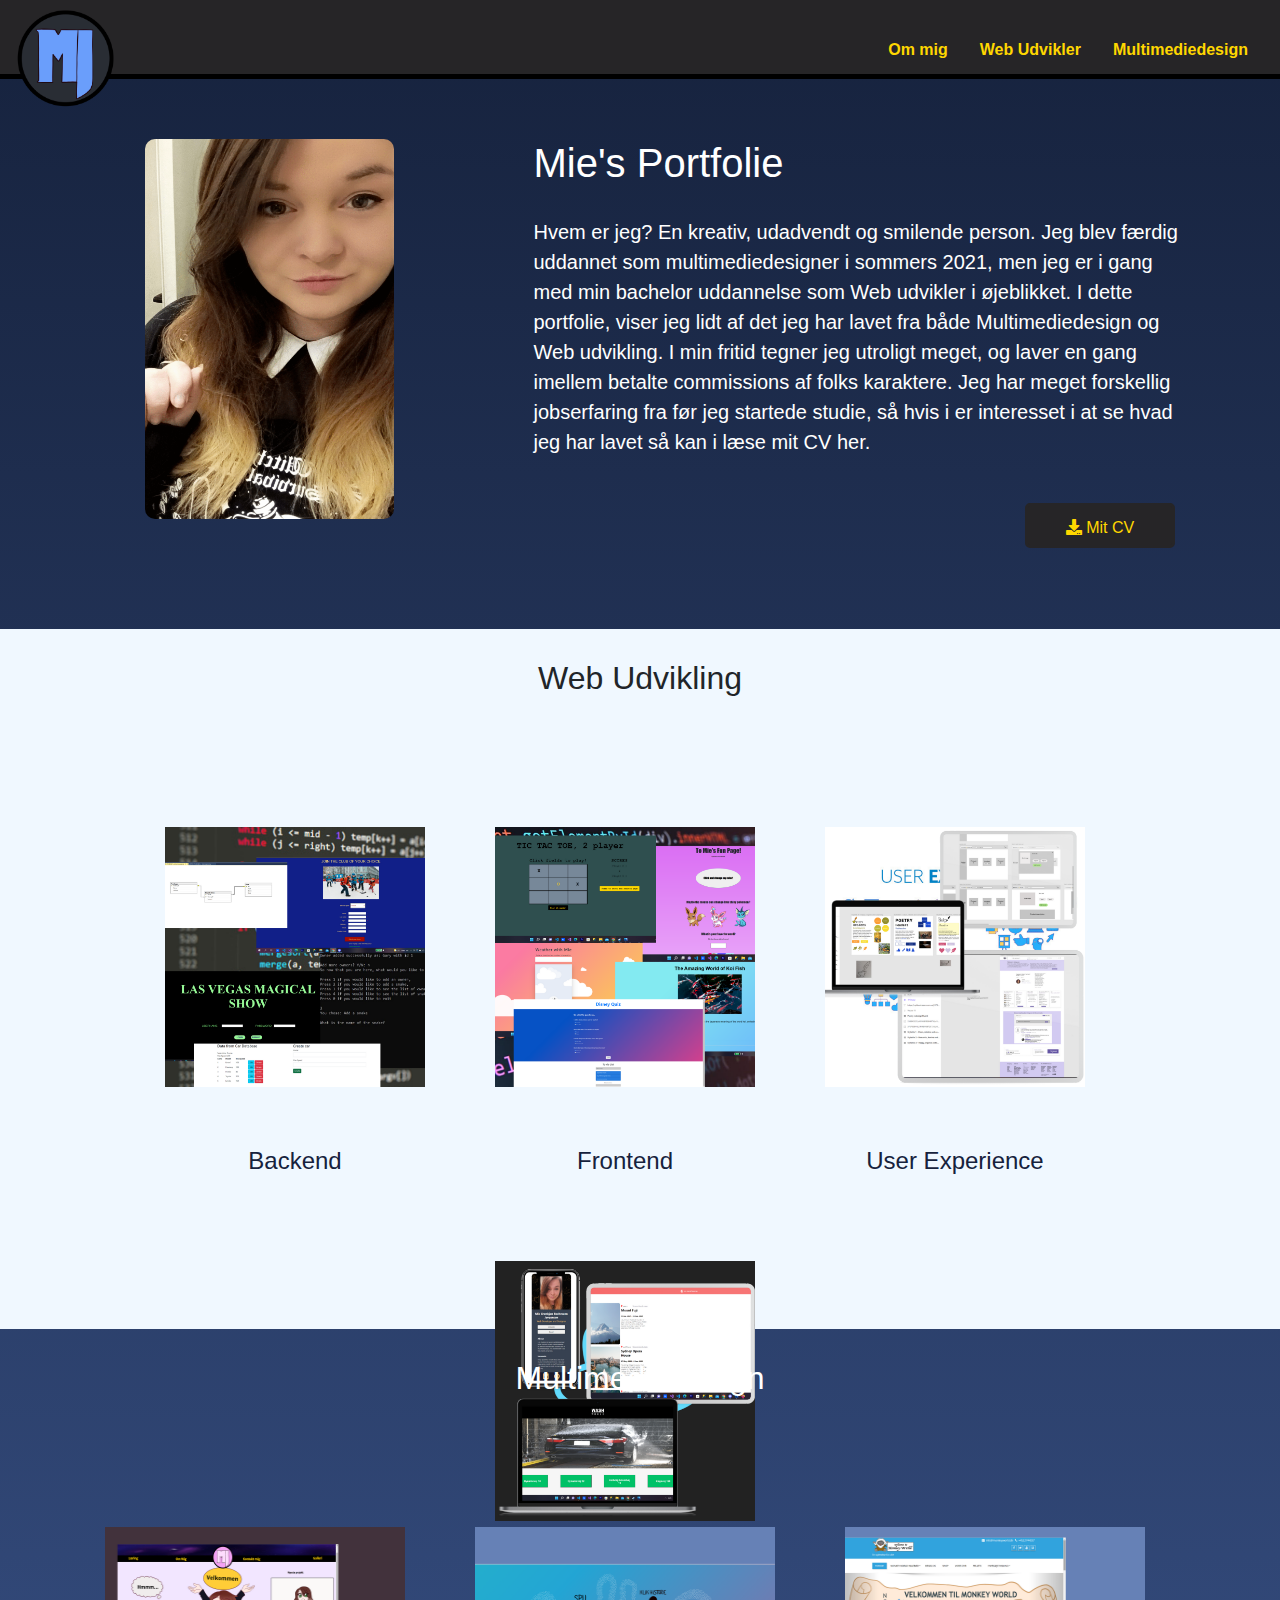
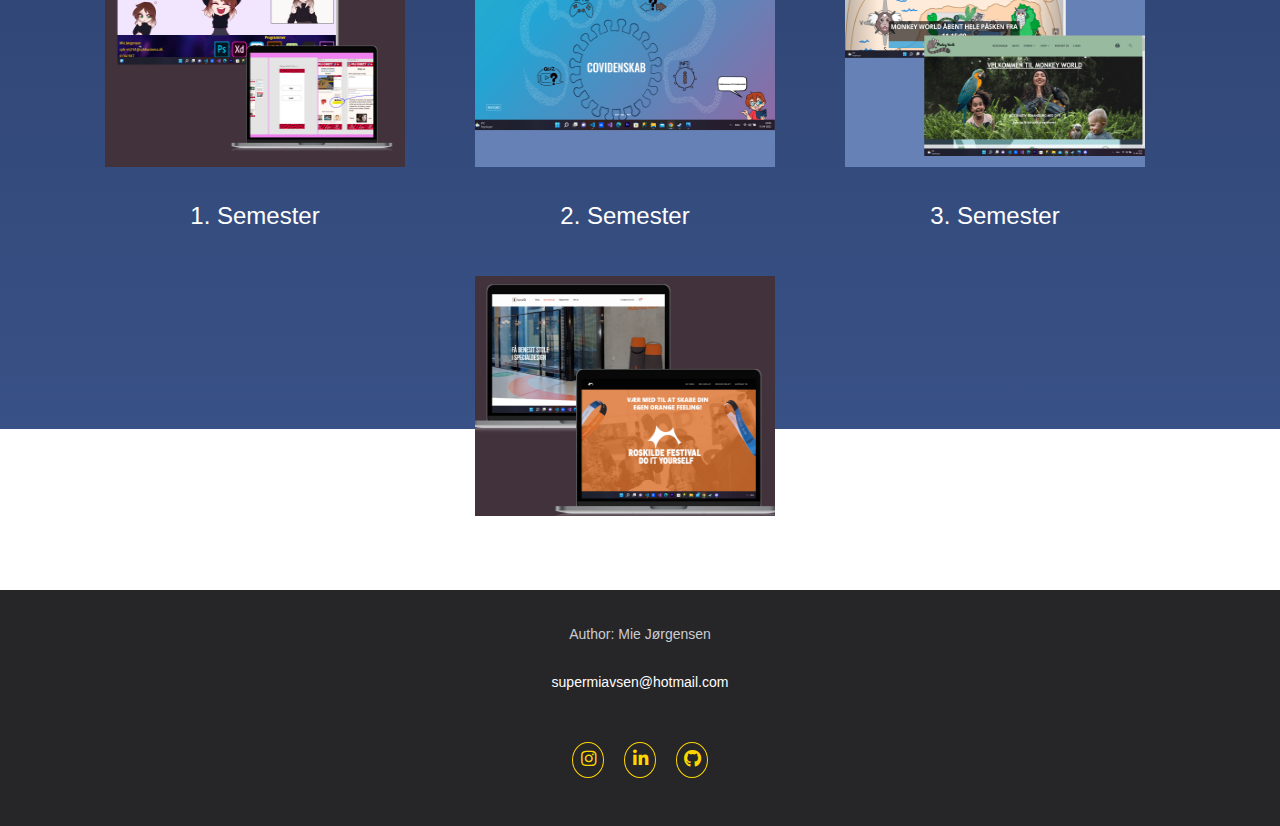
<file: index.html>
<!DOCTYPE html>
<html lang="da">
<head>
    <meta charset="UTF-8">
    <meta http-equiv="X-UA-Compatible" content="IE=edge">
    <meta name="viewport" content="width=device-width, initial-scale=1.0">
    <title>Portfolie</title>
    <link rel="stylesheet" href="style.css">
    <link rel="stylesheet" href="https://cdnjs.cloudflare.com/ajax/libs/font-awesome/5.15.3/css/all.min.css"/>
    <link rel="stylesheet" href="https://cdn.jsdelivr.net/npm/bootstrap@4.4.1/dist/css/bootstrap.min.css" integrity="sha384-Vkoo8x4CGsO3+Hhxv8T/Q5PaXtkKtu6ug5TOeNV6gBiFeWPGFN9MuhOf23Q9Ifjh" crossorigin="anonymous">
</head>
<body>
    <nav class="navbar">

                <a href="index.html"><img class="logo" src="images/mylogo.png" width="100px" height="100px" alt="logo"></a>

                   <ul class="menu">
                       <li><a href="#about" class="menu-btn">Om mig</a></li>
                       <li><a href="#web" class="menu-btn">Web Udvikler</a></li>
                       <li><a href="#mul" class="menu-btn">Multimediedesign</a></li>
                   </ul>          
    </nav>

<div class="container" id="about">

       <div class="right-column">

                   <h1>Mie's Portfolie</h1>
                   <p>
                      Hvem er jeg? En kreativ, udadvendt og smilende person. 
                      Jeg blev færdig uddannet som multimediedesigner i sommers 2021,
                      men jeg er i gang med min bachelor uddannelse som Web udvikler i øjeblikket.
                      I dette portfolie, viser jeg lidt af det jeg har lavet fra både Multimediedesign og 
                      Web udvikling. 
                      I min fritid tegner jeg utroligt meget, og laver en gang imellem betalte commissions
                      af folks karaktere. 
                      Jeg har meget forskellig jobserfaring fra før jeg startede studie, så hvis i er interesset
                      i at se hvad jeg har lavet så kan i læse mit CV her. 
                  
                   </p>
             <a href="./pdf/Mie_cv.pdf" download="mit-cv.pdf" class="CV-btn">
                 <i class="fa fa-download"></i>  Mit CV
             </a> 
       </div>
                <div class="left-column">
              <img src="images/me.jpeg" alt="profil billede">
                </div>
</div>

 <div class="development" id="web">
    
      <h2>Web Udvikling</h2>
        <div class="row">
            <div>
                <a href="./webdev.html#backend2">
                  <img src="images/Backend.png" alt="" width="280px" height="280px">
                  <h4>Backend</h4>
                </a>
            </div>
            <div>
                <a href="./webdev.html#frontend2">
                  <img src="images/frontend.png" alt="" width="280px" height="280px">
                  <h4>Frontend</h4>
                </a>
            </div>
            <div>
                <a href="./webdev.html#userex">
                  <img src="images/UX.png" alt="" width="280px" height="280px">
                  <h4>User Experience</h4>
                </a>
            </div>
            <div>
                <a href="./webdev.html#react">
                  <img src="images/React.png" alt="" width="280px" height="280px">
                  <h4>React</h4>
                </a>
            </div>

        </div>
        
 </div>
 <div class="multi" id="mul">
    <h2>Multimediedesign</h2>
    <div class="row">
        <div>
            <a href="./multimediedesign.html#1sem">
              <img src="images/1semester.png" alt="" width="320px" height="260px">
              <h4>1. Semester</h4>
            </a>
        </div>
        <div>
            <a href="./multimediedesign.html#2sem">
              <img src="images/covidenskab.png" alt="" width="320px" height="260px">
              <h4>2. Semester</h4>
            </a>
        </div>
        <div>
            <a href="./multimediedesign.html#3sem">
              <img src="images/Monkeyworld.png" alt="" width="320px" height="260px">
              <h4>3. Semester</h4>
            </a>
        </div>
        <div>
            <a href="./multimediedesign.html#4sem">
              <img src="images/4semester.png" alt="" width="320px" height="260px">
              <h4>4. Semester</h4>
            </a>
        </div>

    </div>
    
  </footer >
     <div class="footer-content">
       <p><p>Author: Mie Jørgensen</p>
       <p><a href="mailto:supermiavsen@hotmail.com">supermiavsen@hotmail.com</a></p></p>
       <ul class="socials">
        <li><a href="https://www.instagram.com/_mivsen_/"><i class="fab fa-instagram"></i></a></li>
        <li><a href="https://www.linkedin.com/in/mie-joergensen-37874b158/"><i class="fab fa-linkedin-in"></i></a></li>
        <li><a href="https://github.com/mj761?tab=repositories"><i class="fab fa-github"></i></a></li>
     </ul>

     </div>
   </footer>








    <script src="main.js"></script>
    <script src="https://code.jquery.com/jquery-3.4.1.slim.min.js" integrity="sha384-J6qa4849blE2+poT4WnyKhv5vZF5SrPo0iEjwBvKU7imGFAV0wwj1yYfoRSJoZ+n" crossorigin="anonymous"></script>
    <script src="https://cdn.jsdelivr.net/npm/popper.js@1.16.0/dist/umd/popper.min.js" integrity="sha384-Q6E9RHvbIyZFJoft+2mJbHaEWldlvI9IOYy5n3zV9zzTtmI3UksdQRVvoxMfooAo" crossorigin="anonymous"></script>
    <script src="https://cdn.jsdelivr.net/npm/bootstrap@4.4.1/dist/js/bootstrap.min.js" integrity="sha384-wfSDF2E50Y2D1uUdj0O3uMBJnjuUD4Ih7YwaYd1iqfktj0Uod8GCExl3Og8ifwB6" crossorigin="anonymous"></script>
</body>
</html>
</file>
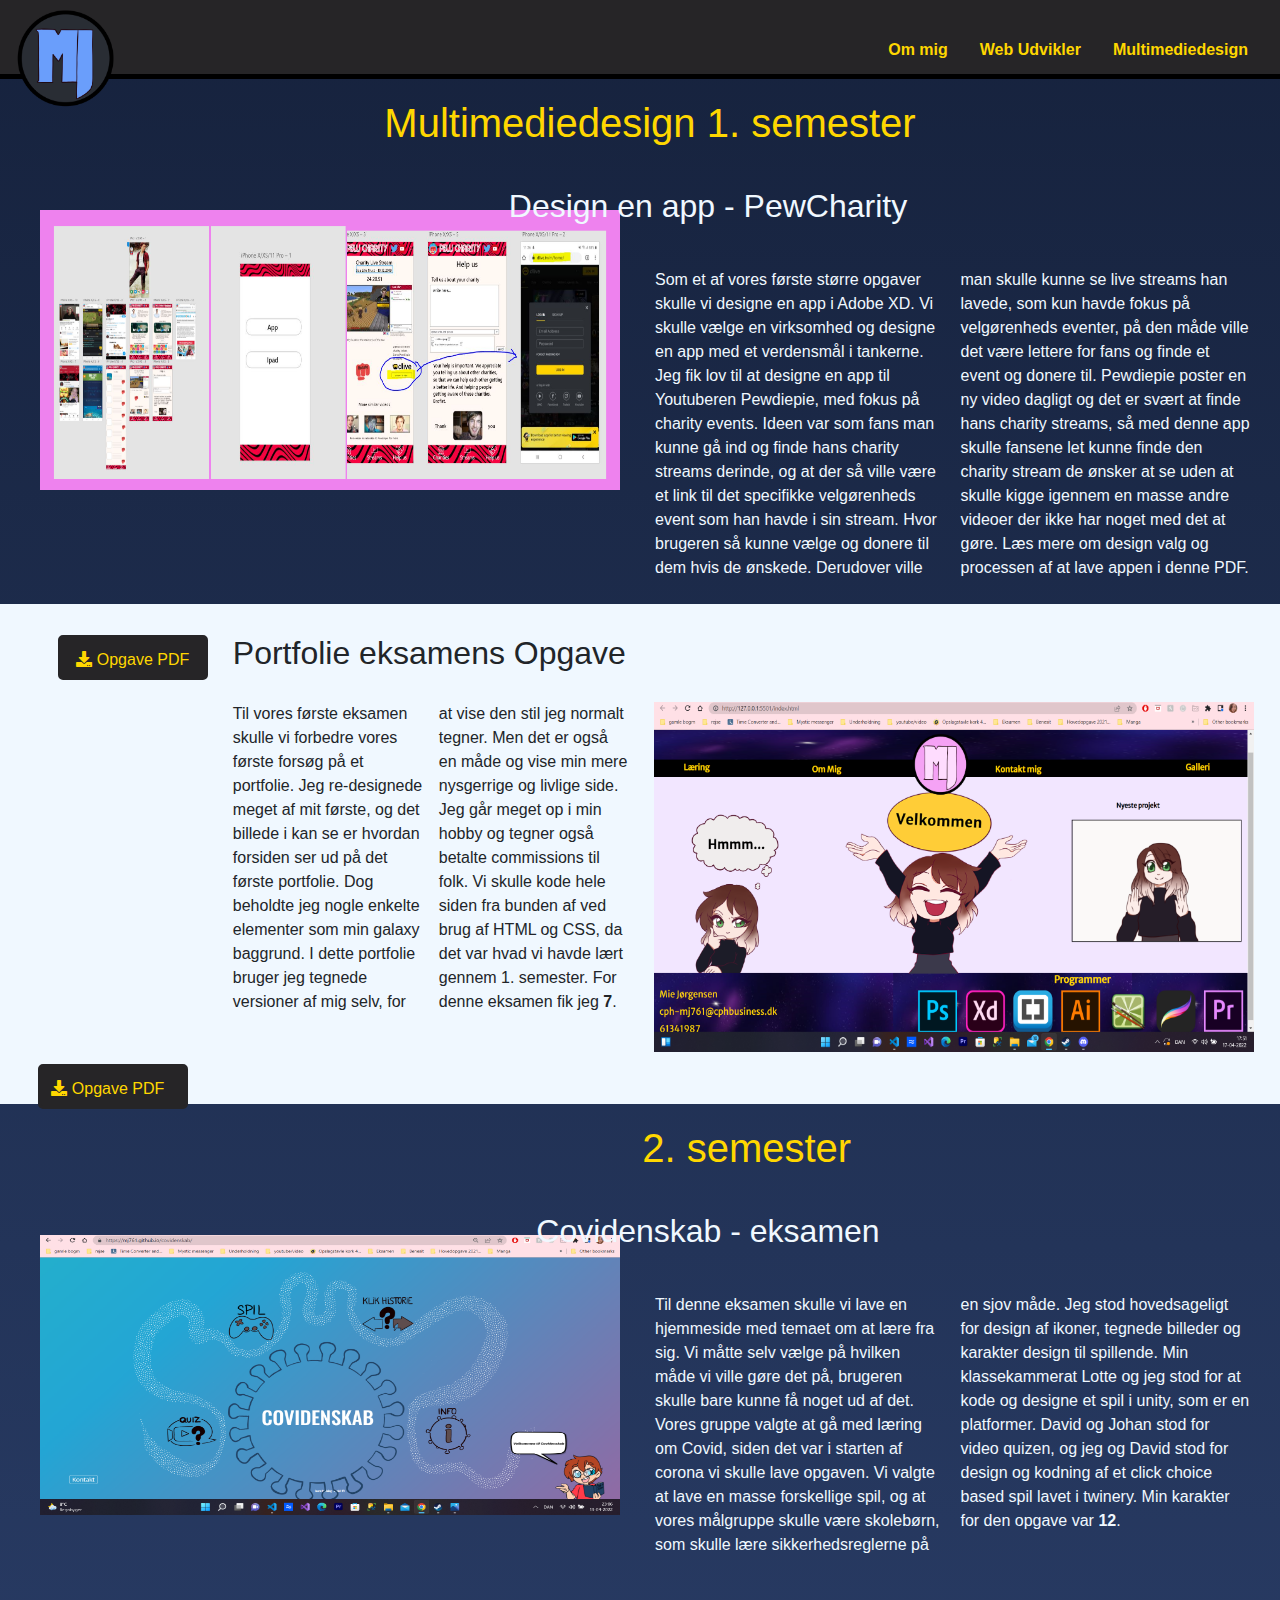
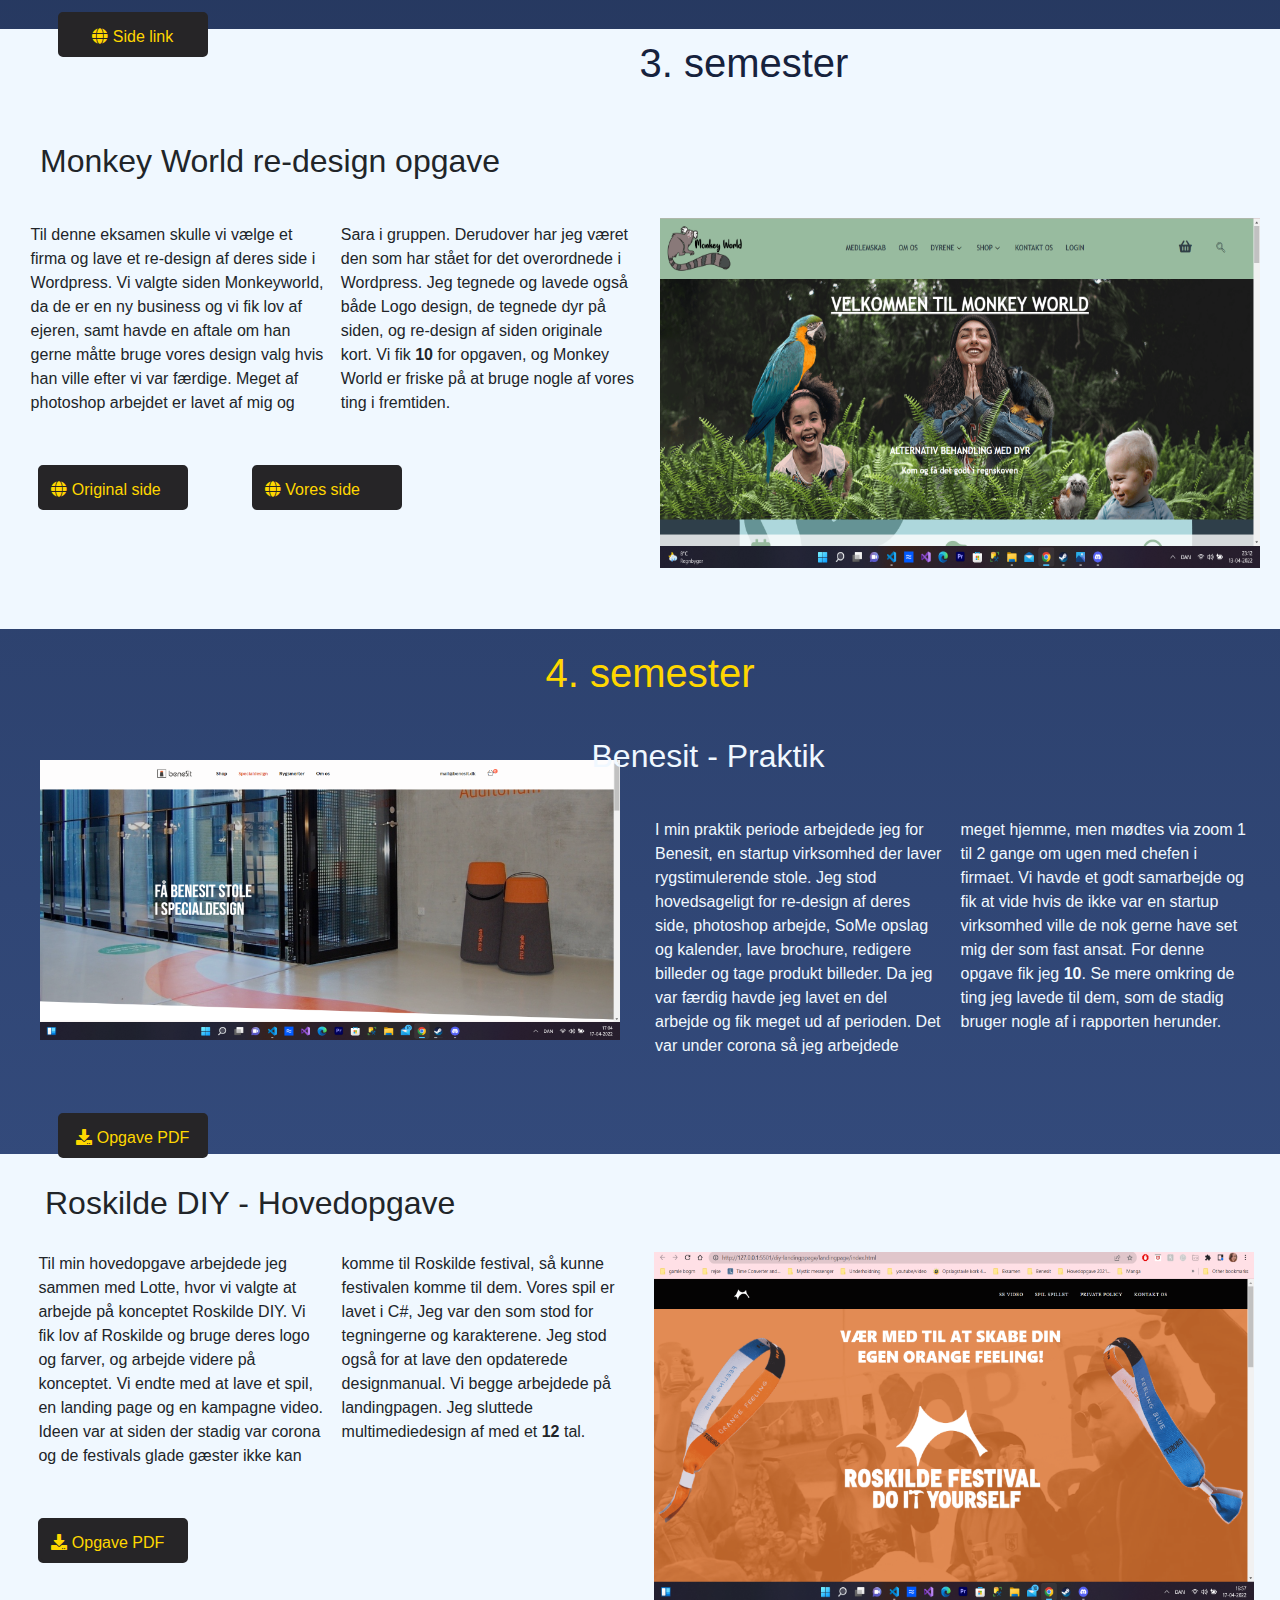
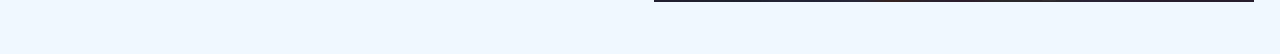
<file: multimediedesign.html>
<!DOCTYPE html>
<html lang="da">
<head>
    <meta charset="UTF-8">
    <meta http-equiv="X-UA-Compatible" content="IE=edge">
    <meta name="viewport" content="width=device-width, initial-scale=1.0">
    <link rel="stylesheet" href="style.css">
    <link rel="stylesheet" href="https://cdnjs.cloudflare.com/ajax/libs/font-awesome/5.15.3/css/all.min.css"/>
    <link rel="stylesheet" href="https://cdn.jsdelivr.net/npm/bootstrap@4.4.1/dist/css/bootstrap.min.css" integrity="sha384-Vkoo8x4CGsO3+Hhxv8T/Q5PaXtkKtu6ug5TOeNV6gBiFeWPGFN9MuhOf23Q9Ifjh" crossorigin="anonymous">
    <title>Document</title>
</head>
<body>
    <nav class="navbar">

        <a href="index.html"><img class="logo" src="images/mylogo.png" width="100px" height="100px" alt="logo"></a>

           <ul class="menu">
               <li><a href="index.html#about" class="menu-btn">Om mig</a></li>
               <li><a href="index.html#web" class="menu-btn">Web Udvikler</a></li>
               <li><a href="index.html#mul" class="menu-btn">Multimediedesign</a></li>
           </ul>          
    </nav>

    <div class="container-back" id="backend2">
        <h1 id="1sem">Multimediedesign 1. semester</h1>
       <div class="left-back2">
           <h2 class="title">Design en app - PewCharity</h2>
           <img src="images/pewcharity.png" alt="pewcharity app" width="600px" height="300px">
           <p>Som et af vores første større opgaver skulle vi designe en app i Adobe XD. 
               Vi skulle vælge en virksomhed og designe en app med et verdensmål i tankerne. 
               Jeg fik lov til at designe en app til Youtuberen Pewdiepie, med fokus på charity events. 
               Ideen var som fans man kunne gå ind og finde hans charity streams derinde, og at der så ville være et link til det specifikke velgørenheds event som han havde i sin stream.
               Hvor brugeren så kunne vælge og donere til dem hvis de ønskede. Derudover ville man skulle kunne se live streams han lavede, som kun havde fokus på velgørenheds eventer, på den måde ville det være lettere for fans og finde et event og donere til. 
               Pewdiepie poster en ny video dagligt og det er svært at finde hans charity streams, så med denne app skulle fansene let kunne finde den charity stream de ønsker at se uden at skulle kigge igennem en masse andre videoer der ikke har noget med det at gøre.
               Læs mere om design valg og processen af at lave appen i denne PDF.
           </p>
           <a href="./pdf/Mie_bygenapp.pdf" download="bygenapp.pdf" class="pdf-btn" id="right-btn">
            <i class="fa fa-download"></i>  Opgave PDF
           </a>
       </div>
    </div>

    <div class="container-back" id="sql">
        <div class="right-back">
            <h2>Portfolie eksamens Opgave</h2>
            <img src="images/portfolio.png" alt="Portfolie side" width="600px" height="350px">
            <p>Til vores første eksamen skulle vi forbedre vores første forsøg på et portfolie. Jeg re-designede meget af mit første,
                og det billede i kan se er hvordan forsiden ser ud på det første portfolie. Dog beholdte jeg nogle enkelte elementer som min galaxy baggrund.
                I dette portfolie bruger jeg tegnede versioner af mig selv, for at vise den stil jeg normalt tegner. 
                Men det er også en måde og vise min mere nysgerrige og livlige side. Jeg går meget op i min hobby og tegner også betalte commissions til folk. 
                Vi skulle kode hele siden fra bunden af ved brug af HTML og CSS, da det var hvad vi havde lært gennem 1. semester. 
                For denne eksamen fik jeg <b>7</b>.
            </p>
            <a href="./pdf/Eksamens_rapport.pdf" download="portfolioeksamen.pdf" class="pdf-btn" id="right-btn">
             <i class="fa fa-download"></i>  Opgave PDF
            </a>
 
        </div>
    </div>

    <div class="container-back" id="backend2">
        <h1 id="2sem"> 2. semester</h1>
       <div class="left-back2">
           <h2 class="title">Covidenskab - eksamen</h2>
           <img src="images/covidenskab2.png" alt="covidenskab" width="600px" height="300px">
           <p>Til denne eksamen skulle vi lave en hjemmeside med temaet om at lære fra sig. Vi måtte selv vælge på hvilken måde vi ville gøre det på, brugeren skulle bare kunne få noget ud af det.
               Vores gruppe valgte at gå med læring om Covid, siden det var i starten af corona vi skulle lave opgaven.
               Vi valgte at lave en masse forskellige spil, og at vores målgruppe skulle være skolebørn, som skulle lære sikkerhedsreglerne på en sjov måde.
               Jeg stod hovedsageligt for design af ikoner, tegnede billeder og karakter design til spillende. Min klassekammerat Lotte og jeg stod for at kode og designe et spil i unity, som er en platformer.
               David og Johan stod for video quizen, og jeg og David stod for design og kodning af et click choice based spil lavet i twinery.
               Min karakter for den opgave var <b>12</b>.
           </p>
           <a href="https://mj761.github.io/covidenskab/" class="pdf-btn" id="right-btn">
            <i class="fas fa-globe"></i>  Side link
           </a>
           
       </div>
    </div>
    <div class="container-front" id="frontend2">
        <h1 id="3sem">3. semester</h1>
        <div class="right-front" >
            <h2>Monkey World re-design opgave</h2>
            <img src="images/monkeyworld2.png" alt="Frontpage to my eventlistners site" width="600px" height="350px">
            <p>Til denne eksamen skulle vi vælge et firma og lave et re-design af deres side i Wordpress.
                Vi valgte siden Monkeyworld, da de er en ny business og vi fik lov af ejeren, samt havde en aftale om han gerne måtte bruge vores design valg hvis han ville efter vi var færdige.
                Meget af photoshop arbejdet er lavet af mig og Sara i gruppen. Derudover har jeg været den som har stået for det overordnede i Wordpress. 
                Jeg tegnede og lavede også både Logo design, de tegnede dyr på siden, og re-design af siden originale kort. 
                Vi fik <b>10</b> for opgaven, og Monkey World er friske på at bruge nogle af vores ting i fremtiden.
            </p>
            <a href="https://www.monkeyworld.dk/" class="pdf-btn" id="right-btn">
                <i class="fas fa-globe"></i> Original side
            </a>
            <a href="http://sarasejtzer.com/monkey-world/" class="pdf-btn" id="right-btn">
                <i class="fas fa-globe"></i>  Vores side
            </a>
    
        </div>
    </div>

    <div class="container-mul" id="multi">
        <h1 id="4sem"> 4. semester</h1>
       <div class="left-back2">
           <h2 class="title">Benesit - Praktik</h2>
           <img src="images/benesit.png" alt="covidenskab" width="600px" height="300px">
           <p>I min praktik periode arbejdede jeg for Benesit, en startup virksomhed der laver rygstimulerende stole. 
               Jeg stod hovedsageligt for re-design af deres side, photoshop arbejde, SoMe opslag og kalender, lave brochure,
               redigere billeder og tage produkt billeder. Da jeg var færdig havde jeg lavet en del arbejde og fik meget ud af perioden.
               Det var under corona så jeg arbejdede meget hjemme, men mødtes via zoom 1 til 2 gange om ugen med chefen i firmaet.
               Vi havde et godt samarbejde og fik at vide hvis de ikke var en startup virksomhed ville de nok gerne have set mig der som fast ansat. 
               For denne opgave fik jeg <b>10</b>. 
               Se mere omkring de ting jeg lavede til dem, som de stadig bruger nogle af i rapporten herunder.
           </p>
           <a href="./pdf/Mie_Praktikrapport2021.pdf" download="praktikrapport.pdf" class="pdf-btn" id="right-btn">
            <i class="fa fa-download"></i>  Opgave PDF
           </a>
           
       </div>
    </div>

   
    <div class="container-back" id="sql">
        <div class="right-back">
            <h2>Roskilde DIY - Hovedopgave</h2>
            <img src="images/roskilde.png" alt="Portfolie side" width="600px" height="350px">
            <p>Til min hovedopgave arbejdede jeg sammen med Lotte, hvor vi valgte at arbejde på konceptet Roskilde DIY.
                Vi fik lov af Roskilde og bruge deres logo og farver, og arbejde videre på konceptet. Vi endte med at lave et spil,
                en landing page og en kampagne video. Ideen var at siden der stadig var corona og de festivals glade gæster ikke kan komme til Roskilde festival,
                så kunne festivalen komme til dem. Vores spil er lavet i C#, Jeg var den som stod for tegningerne og karakterene. 
                Jeg stod også for at lave den opdaterede designmanual. Vi begge arbejdede på landingpagen. 
                Jeg sluttede multimediedesign af med et <b>12</b> tal. 
            </p>
            <a href="./pdf/lottekildebro-4sem-hovedopgave-mul.pdf" download="hovedopgaverapport.pdf" class="pdf-btn" id="right-btn">
             <i class="fa fa-download"></i>  Opgave PDF
            </a>
 
        </div>
    </div>
</body>
</html>
</file>
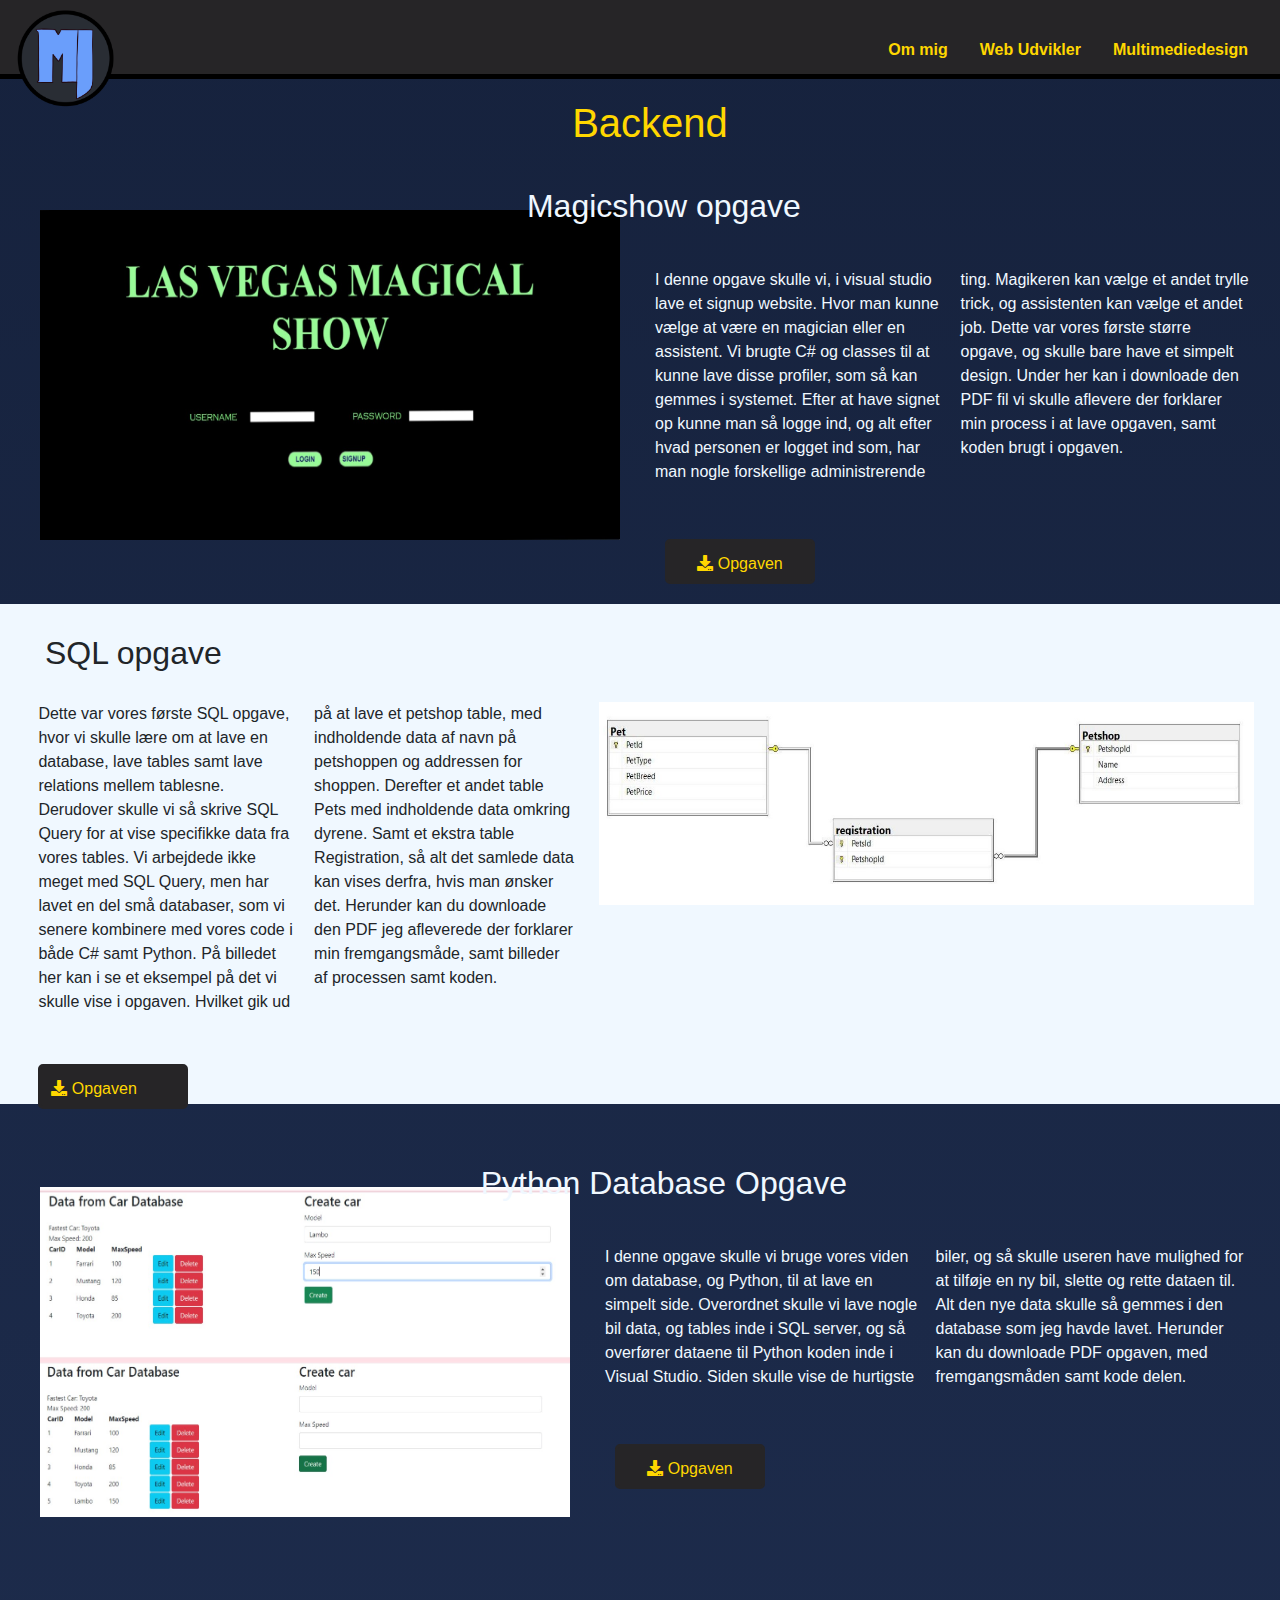
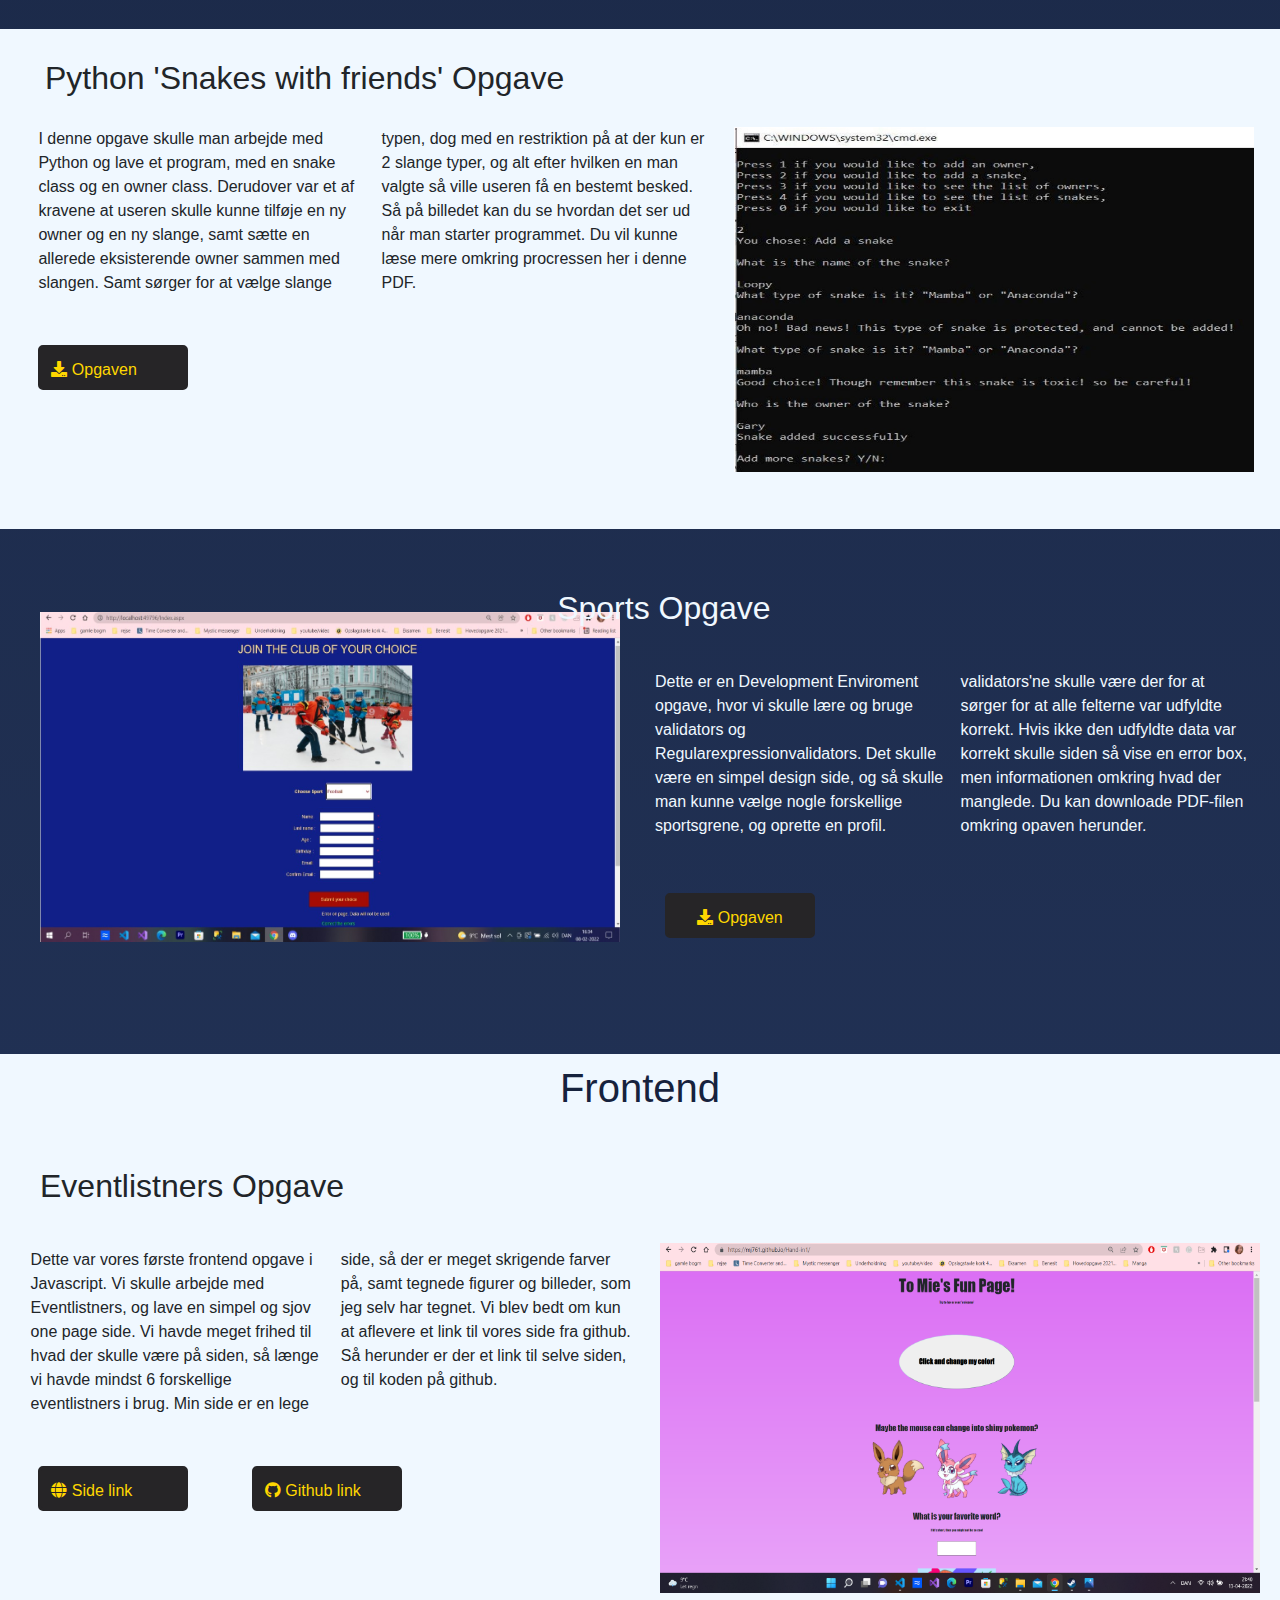
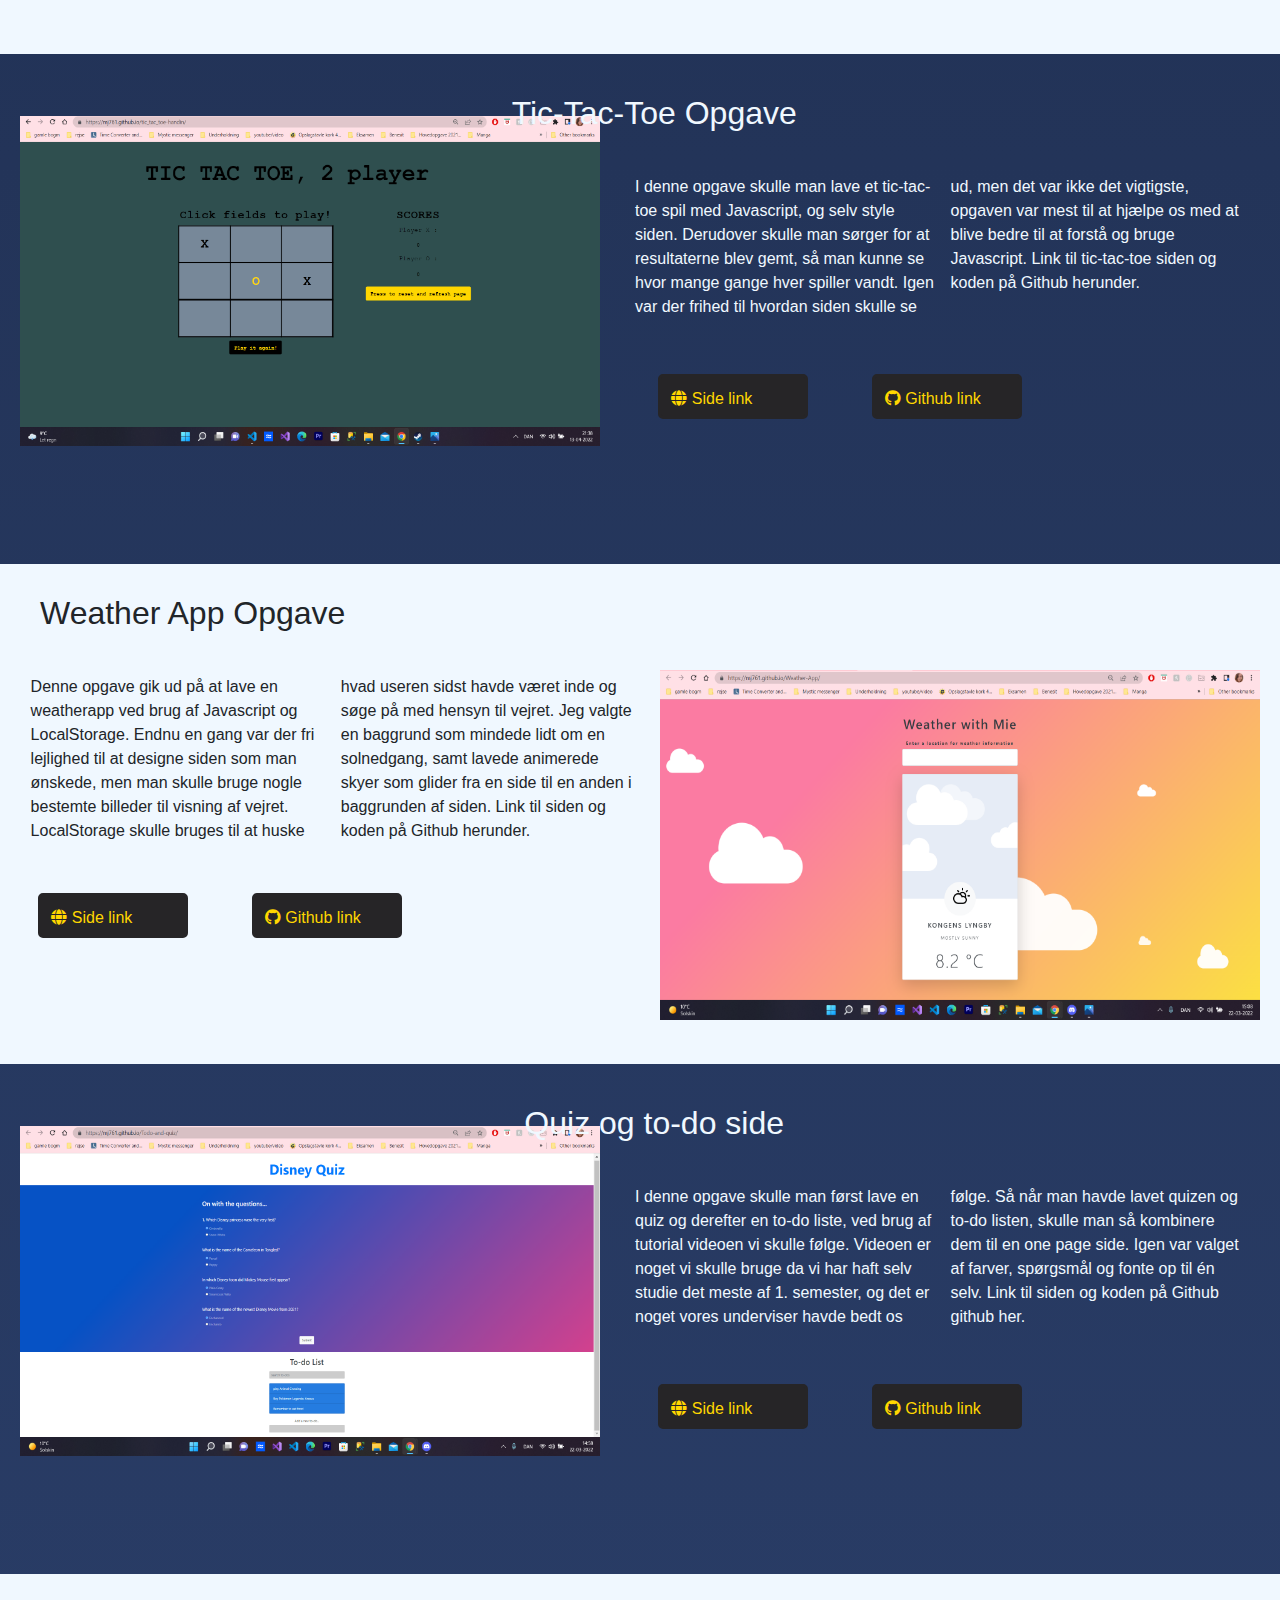
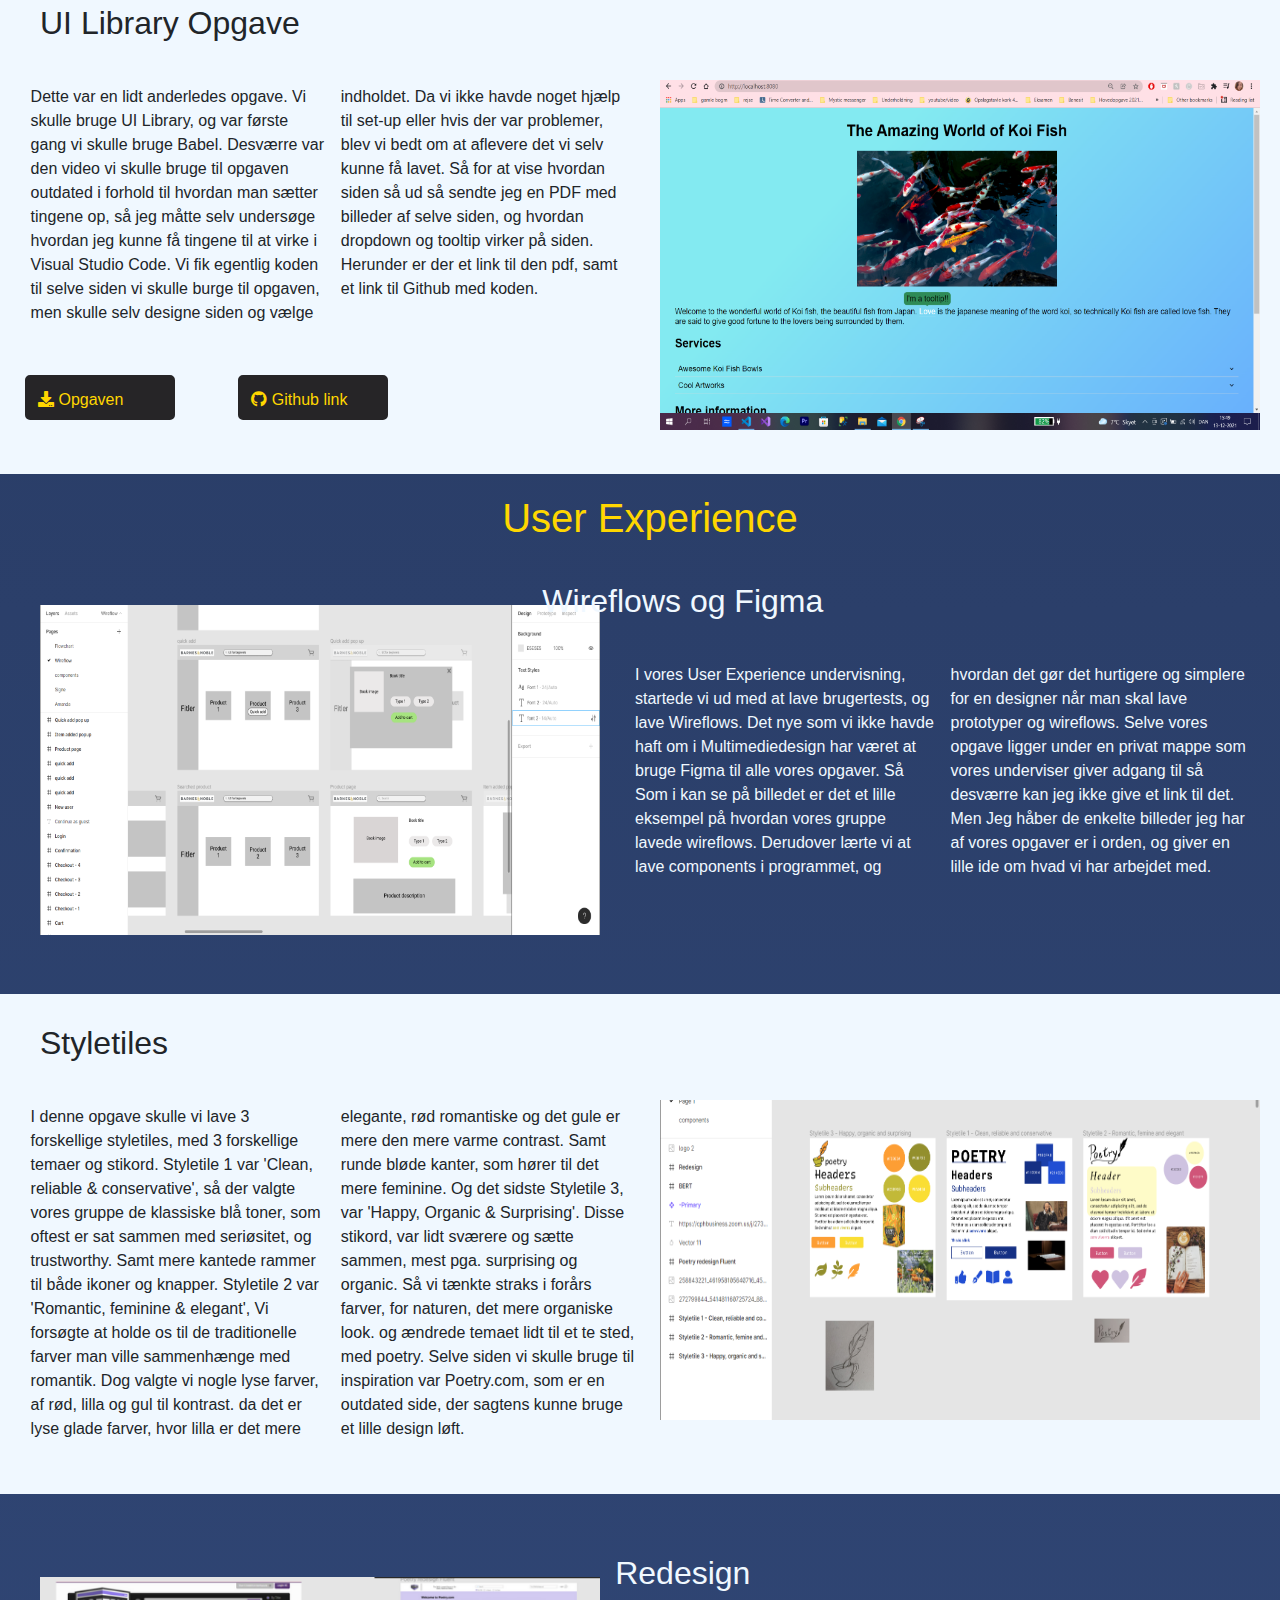
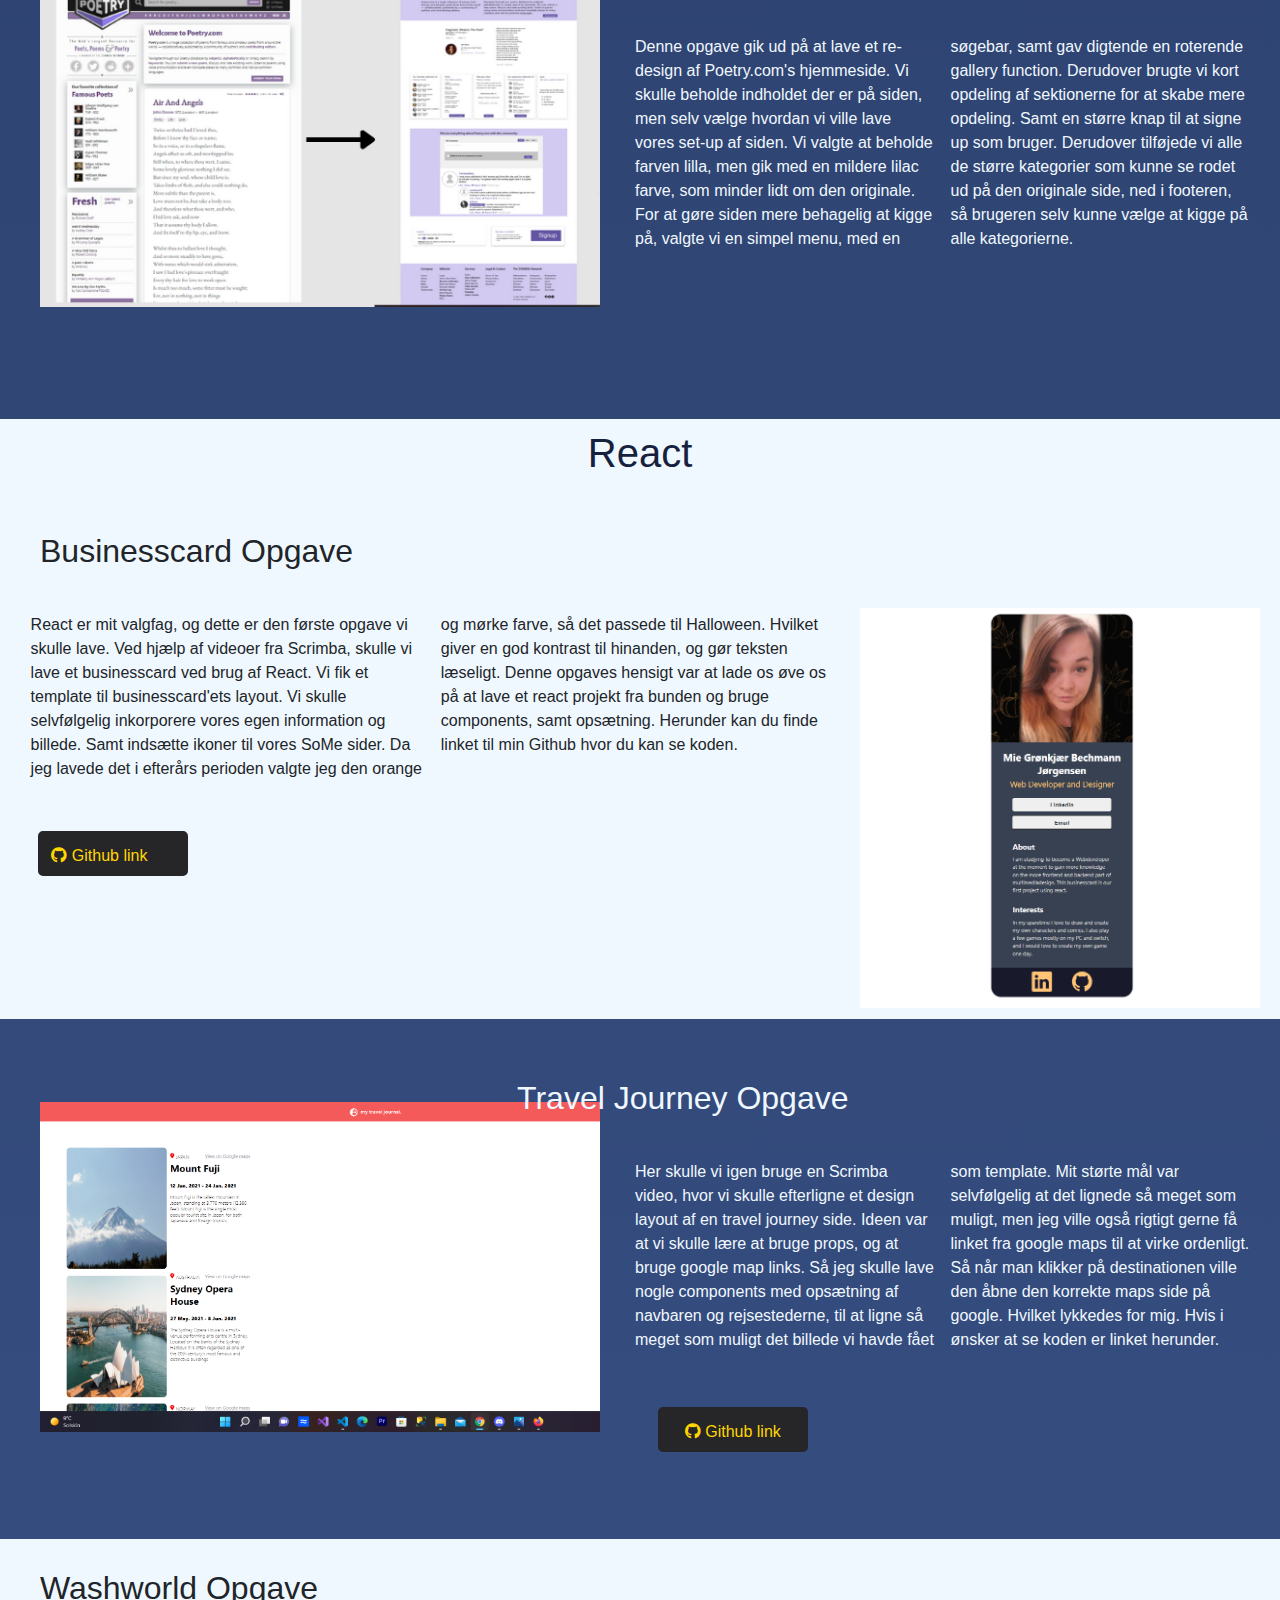
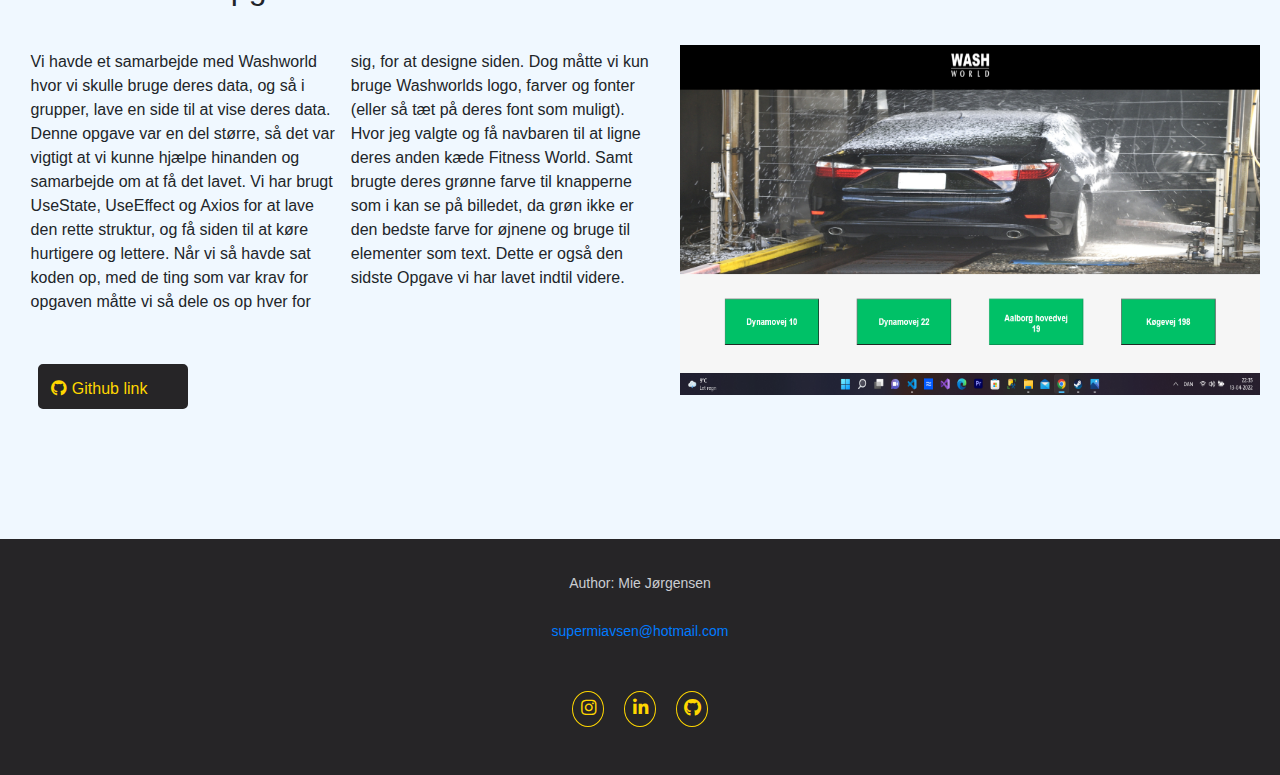
<file: webdev.html>
<!DOCTYPE html>
<html lang="da">
<head>
    <meta charset="UTF-8">
    <meta http-equiv="X-UA-Compatible" content="IE=edge">
    <meta name="viewport" content="width=device-width, initial-scale=1.0">
    <link rel="stylesheet" href="style.css">
    <link rel="stylesheet" href="https://cdnjs.cloudflare.com/ajax/libs/font-awesome/5.15.3/css/all.min.css"/>
    <link rel="stylesheet" href="https://cdn.jsdelivr.net/npm/bootstrap@4.4.1/dist/css/bootstrap.min.css" integrity="sha384-Vkoo8x4CGsO3+Hhxv8T/Q5PaXtkKtu6ug5TOeNV6gBiFeWPGFN9MuhOf23Q9Ifjh" crossorigin="anonymous">
    
    <title>Webudvikling</title>
</head>
<body>
    <nav class="navbar">

        <a href="index.html"><img class="logo" src="images/mylogo.png" width="100px" height="100px" alt="logo"></a>

           <ul class="menu">
               <li><a href="index.html#about" class="menu-btn">Om mig</a></li>
               <li><a href="index.html#web" class="menu-btn">Web Udvikler</a></li>
               <li><a href="index.html#mul" class="menu-btn">Multimediedesign</a></li>
           </ul>          
    </nav>

     <div class="container-back" id="backend2">
         <h1>Backend</h1>
        <div class="left-back">
            <h2>Magicshow opgave</h2>
            <img src="images/magicshowsignup.jpg" alt="magicshow" width="600px" height="350px">
            <p>I denne opgave skulle vi, i visual studio lave et signup website.
                Hvor man kunne vælge at være en magician eller en assistent. Vi brugte C# og classes til at
                kunne lave disse profiler, som så kan gemmes i systemet. Efter at have signet op kunne man så logge ind, 
                og alt efter hvad personen er logget ind som, har man nogle forskellige administrerende ting. 
                Magikeren kan vælge et andet trylle trick, og assistenten kan vælge et andet job. 
                Dette var vores første større opgave, og skulle bare have et simpelt design. 
                Under her kan i downloade den PDF fil vi skulle aflevere der forklarer min process i at lave opgaven, samt koden brugt i opgaven.
            </p>
            <a href="./pdf/Mie_magicshow.pdf" download="magicshowassignment.pdf" class="pdf-btn">
                <i class="fa fa-download"></i>  Opgaven
            </a>
        </div>
     </div>
   <div class="container-back" id="sql">
       <div class="right-back">
           <h2>SQL opgave</h2>
           <img src="images/relations.jpg" alt="an image of my sql code" width="655px" height="203px">
           <p>Dette var vores første SQL opgave, hvor vi skulle lære om at lave en database, lave tables samt lave relations mellem tablesne.
               Derudover skulle vi så skrive SQL Query for at vise specifikke data fra vores tables. 
               Vi arbejdede ikke meget med SQL Query, men har lavet en del små databaser, som vi senere kombinere med vores code i både C# samt Python. 
               På billedet her kan i se et eksempel på det vi skulle vise i opgaven. Hvilket gik ud på at lave et petshop table, med indholdende data af navn på petshoppen og addressen for shoppen.
               Derefter et andet table Pets med indholdende data omkring dyrene. Samt et ekstra table Registration, så alt det samlede data kan vises derfra, hvis man ønsker det.
               Herunder kan du downloade den PDF jeg afleverede der forklarer min fremgangsmåde, samt billeder af processen samt koden.
           </p>
           <a href="./pdf/Mie_database.pdf" download="databaseassignment.pdf" class="pdf-btn" id="right-btn">
            <i class="fa fa-download"></i>  Opgaven
        </a>

       </div>
   </div>
   <div class="container-back" id="backend2">
   <div class="left-back" id="database">
       <h2>Python Database Opgave</h2>
       <img src="images/carhandin.jpg" alt="carhandin" width="550px" height="350px">
       <p>I denne opgave skulle vi bruge vores viden om database, og Python, til at lave en simpelt side. 
           Overordnet skulle vi lave nogle bil data, og tables inde i SQL server, og så overfører dataene til Python koden inde i Visual Studio. 
           Siden skulle vise de hurtigste biler, og så skulle useren have mulighed for at tilføje en ny bil, slette og rette dataen til. 
           Alt den nye data skulle så gemmes i den database som jeg havde lavet. 
           Herunder kan du downloade PDF opgaven, med fremgangsmåden samt kode delen. 
       </p>
       <a href="./pdf/Mie_carhandin.pdf" download="carhandin.pdf" class="pdf-btn">
           <i class="fa fa-download"></i>  Opgaven
       </a>
   </div>
</div>
<div class="container-back" id="sql">
    <div class="right-back" id="python">
        <h2>Python 'Snakes with friends' Opgave</h2>
        <img src="images/python.jpg" alt="Python side" width="520px" height="345px">
        <p>I denne opgave skulle man arbejde med Python og lave et program, med en snake class og en owner class.
            Derudover var et af kravene at useren skulle kunne tilføje en ny owner og en ny slange, samt sætte en allerede eksisterende owner sammen med slangen.
            Samt sørger for at vælge slange typen, dog med en restriktion på at der kun er 2 slange typer, og alt efter hvilken en man valgte så ville useren få en bestemt besked.
            Så på billedet kan du se hvordan det ser ud når man starter programmet. 
            Du vil kunne læse mere omkring procressen her i denne PDF.
        </p>
        <a href="./pdf/Mie_python.pdf" download="Mie_python.pdf" class="pdf-btn" id="right-btn">
         <i class="fa fa-download"></i>  Opgaven
     </a>

    </div>
</div>
<div class="container-back" id="backend2">
   <div class="left-back" id="devenv">
       <h2>Sports Opgave</h2>
       <img src="images/sports.jpg" alt="sports site" width="600px" height="350px">
       <p>Dette er en Development Enviroment opgave, hvor vi skulle lære og bruge validators og Regularexpressionvalidators.
           Det skulle være en simpel design side, og så skulle man kunne vælge nogle forskellige sportsgrene, og oprette en profil.
           validators'ne skulle være der for at sørger for at alle felterne var udfyldte korrekt. Hvis ikke den udfyldte data var korrekt skulle siden så vise en error box, men informationen omkring hvad der manglede. 
           Du kan downloade PDF-filen omkring opaven herunder.
       </p>
       <a href="./pdf/Mie_devenvhandin.pdf" download="devenv_assignment.pdf" class="pdf-btn">
           <i class="fa fa-download"></i>  Opgaven
       </a>
   </div>
</div>

<div class="container-front" id="frontend2">
    <h1>Frontend</h1>
    <div class="right-front" >
        <h2>Eventlistners Opgave</h2>
        <img src="images/eventlistners.png" alt="Frontpage to my eventlistners site" width="600px" height="350px">
        <p>Dette var vores første frontend opgave i Javascript. Vi skulle arbejde med Eventlistners, og lave en simpel og sjov one page side.
            Vi havde meget frihed til hvad der skulle være på siden, så længe vi havde mindst 6 forskellige eventlistners i brug.
            Min side er en lege side, så der er meget skrigende farver på, samt tegnede figurer og billeder, som jeg selv har tegnet.
            Vi blev bedt om kun at aflevere et link til vores side fra github. 
            Så herunder er der et link til selve siden, og til koden på github.

        </p>
        <a href="https://mj761.github.io/Hand-in1/" class="pdf-btn" id="right-btn">
            <i class="fas fa-globe"></i>  Side link
        </a>
        <a href="https://github.com/mj761/Hand-in1" class="pdf-btn" id="right-btn">
            <i class="fab fa-github"></i>  Github link
        </a>

    </div>
</div>

<div class="container-back" id="frontend1">
    <div class="left-back">
        <h2>Tic-Tac-Toe Opgave</h2>
        <img src="images/tictac.png" alt="tictactoe game website" width="600px" height="350px">
        <p>I denne opgave skulle man lave et tic-tac-toe spil med Javascript, og selv style siden. 
            Derudover skulle man sørger for at resultaterne blev gemt, så man kunne se hvor mange gange hver spiller vandt.
            Igen var der frihed til hvordan siden skulle se ud, men det var ikke det vigtigste, opgaven var mest til at hjælpe os
            med at blive bedre til at forstå og bruge Javascript.
            Link til tic-tac-toe siden og koden på Github herunder. 
            
        </p>
        <a href="https://mj761.github.io/tic_tac_toe-handin/" class="pdf-btn" id="right-btn">
            <i class="fas fa-globe"></i>  Side link
        </a>
        <a href="https://github.com/mj761/tic_tac_toe-handin" class="pdf-btn" id="right-btn">
            <i class="fab fa-github"></i>  Github link
        </a>
    </div>
 </div>

 <div class="container-front" id="frontendcont">
    <div class="right-front" >
        <h2>Weather App Opgave</h2>
        <img src="images/weatherapp.png" alt="Frontpage to my weatherapp site" width="600px" height="350px">
        <p>Denne opgave gik ud på at lave en weatherapp ved brug af Javascript og LocalStorage.
            Endnu en gang var der fri lejlighed til at designe siden som man ønskede, men man skulle bruge nogle bestemte billeder til visning af vejret.
            LocalStorage skulle bruges til at huske hvad useren sidst havde været inde og søge på med hensyn til vejret.
            Jeg valgte en baggrund som mindede lidt om en solnedgang, samt lavede animerede skyer som glider fra en side til en anden i baggrunden af siden. 
            Link til siden og koden på Github herunder.
        </p>
        <a href="https://mj761.github.io/Weather-App/" class="pdf-btn" id="right-btn">
            <i class="fas fa-globe"></i>  Side link
        </a>
        <a href="https://github.com/mj761/Weather-App" class="pdf-btn" id="right-btn">
            <i class="fab fa-github"></i>  Github link
        </a>

    </div>
</div>

<div class="container-back" id="frontend1">
    <div class="left-back">
        <h2>Quiz og to-do side</h2>
        <img src="images/quiz.png" alt="quiz og to-do website" width="600px" height="350px">
        <p>I denne opgave skulle man først lave en quiz og derefter en to-do liste, ved brug af tutorial videoen vi skulle følge. 
            Videoen er noget vi skulle bruge da vi har haft selv studie det meste af 1. semester, og det er noget vores underviser havde bedt os følge. 
            Så når man havde lavet quizen og to-do listen, skulle man så kombinere dem til en one page side. 
            Igen var valget af farver, spørgsmål og fonte op til én selv. 
            Link til siden og koden på Github github her.
        </p>
        <a href="https://mj761.github.io/Todo-and-quiz/" class="pdf-btn" id="right-btn">
            <i class="fas fa-globe"></i>  Side link
        </a>
        <a href="https://github.com/mj761/Todo-and-quiz" class="pdf-btn" id="right-btn">
            <i class="fab fa-github"></i>  Github link
        </a>
    </div>
 </div>

 <div class="container-front" id="frontendcont">
    <div class="right-front" >
        <h2>UI Library Opgave</h2>
        <img src="images/ui-lib.png" alt="UI library site" width="600px" height="350px">
        <p>Dette var en lidt anderledes opgave. Vi skulle bruge UI Library, og var første gang vi skulle bruge Babel.
            Desværre var den video vi skulle bruge til opgaven outdated i forhold til hvordan man sætter tingene op, så jeg måtte selv undersøge hvordan jeg kunne
            få tingene til at virke i Visual Studio Code. Vi fik egentlig koden til selve siden vi skulle burge til opgaven, men skulle selv designe siden og vælge indholdet. 
            Da vi ikke havde noget hjælp til set-up eller hvis der var problemer, blev vi bedt om at aflevere det vi selv kunne få lavet. 
            Så for at vise hvordan siden så ud så sendte jeg en PDF med billeder af selve siden, og hvordan dropdown og tooltip virker på siden.
            Herunder er der et link til den pdf, samt et link til Github med koden. 
        </p>
        <a href="./pdf/Ui_librarymie.pdf" download="UI-Library_MieJ.pdf" class="pdf-btn">
            <i class="fa fa-download"></i>  Opgaven
        </a>
        <a href="https://github.com/mj761/ui-lib-project" class="pdf-btn" id="right-btn">
            <i class="fab fa-github"></i>  Github link
        </a>

    </div>
</div>
    
<div class="container-back" id="backend2">
    <h1>User Experience</h1>
   <div class="left-back" id="userex">
       <h2>Wireflows og Figma</h2>
       <img src="images/wireflow.png" alt="wireflow" width="580px" height="350px">
       <p>I vores User Experience undervisning, startede vi ud med at lave brugertests, og lave Wireflows. Det nye som vi ikke havde haft om i Multimediedesign
           har været at bruge Figma til alle vores opgaver. Så Som i kan se på billedet er det et lille eksempel på hvordan vores gruppe lavede wireflows.
           Derudover lærte vi at lave components i programmet, og hvordan det gør det hurtigere og simplere for en designer når man skal lave prototyper og wireflows.
           Selve vores opgave ligger under en privat mappe som vores underviser giver adgang til så desværre kan jeg ikke give et link til det.
           Men Jeg håber de enkelte billeder jeg har af vores opgaver er i orden, og giver en lille ide om hvad vi har arbejdet med.
       </p>
       
   </div>
</div>
<div class="container-front" id="frontendcont">
    <div class="right-front" >
        <h2>Styletiles</h2>
        <img src="images/styletiles.png" alt="Styletiles" width="600px" height="320px">
        <p>I denne opgave skulle vi lave 3 forskellige styletiles, med 3 forskellige temaer og stikord.
            Styletile 1 var 'Clean, reliable & conservative', så der valgte vores gruppe de klassiske blå toner, som oftest er sat sammen med seriøsitet, og trustworthy.
            Samt mere kantede rammer til både ikoner og knapper. 
            Styletile 2 var 'Romantic, feminine & elegant', Vi forsøgte at holde os til de traditionelle farver man ville sammenhænge med romantik. 
            Dog valgte vi nogle lyse farver, af rød, lilla og gul til kontrast. da det er lyse glade farver, hvor lilla er det mere elegante, rød romantiske og det gule er mere den mere varme contrast.
            Samt runde bløde kanter, som hører til det mere feminine. 
            Og det sidste Styletile 3, var 'Happy, Organic & Surprising'. Disse stikord, var lidt sværere og sætte sammen, mest pga. surprising og organic.
            Så vi tænkte straks i forårs farver, for naturen, det mere organiske look. og ændrede temaet lidt til et te sted, med poetry.
            Selve siden vi skulle bruge til inspiration var Poetry.com, som er en outdated side, der sagtens kunne bruge et lille design løft.
        </p>

    </div>
</div>
<div class="container-back" id="backend2">
   <div class="left-back" id="userex">
       <h2>Redesign</h2>
       <img src="images/redesign2.png" alt="redesign " width="580px" height="350px">
       <p>Denne opgave gik ud på at lave et re-design af Poetry.com's hjemmeside. Vi skulle beholde indholdet der er på siden,
           men selv vælge hvordan vi ville lave vores set-up af siden. 
           Vi valgte at beholde farven lilla, men gik med en mildere lilac farve, som minder lidt om den originale. 
           For at gøre siden mere behagelig at kigge på, valgte vi en simpel menu, med en søgebar, samt gav digtende en roterende gallery function.
           Derudover brugte vi kort opdeling af sektionerne for at skabe mere opdeling. Samt en større knap til at signe up som bruger.
           Derudover tilføjede vi alle de større kategorier som kunne se rodet ud på den originale side, ned i footeren, så brugeren selv kunne vælge at kigge på alle kategorierne.

       </p>
       
   </div>
</div>

<div class="container-front" id="frontend2">
    <h1>React</h1>
    <div class="right-front" id="react">
        <h2>Businesscard Opgave</h2>
        <img src="images/businesscard.png" alt="Businesscard billede" width="400px" height="400px">
        <p>React er mit valgfag, og dette er den første opgave vi skulle lave. Ved hjælp af videoer fra Scrimba, skulle vi lave
            et businesscard ved brug af React. Vi fik et template til businesscard'ets layout. Vi skulle selvfølgelig inkorporere vores egen information og billede. 
            Samt indsætte ikoner til vores SoMe sider. Da jeg lavede det i efterårs perioden valgte jeg den orange og mørke farve, så det passede til Halloween. 
            Hvilket giver en god kontrast til hinanden, og gør teksten læseligt. 
            Denne opgaves hensigt var at lade os øve os på at lave et react projekt fra bunden og bruge components, samt opsætning.
            Herunder kan du finde linket til min Github hvor du kan se koden. 

        </p>
        <a href="https://github.com/mj761/BusinessCard-handin" class="pdf-btn" id="right-btn">
            <i class="fab fa-github"></i>  Github link
        </a>

    </div>
</div>

<div class="container-back" id="backend2">
    <div class="left-back" id="userex">
        <h2>Travel Journey Opgave</h2>
        <img src="images/traveljourney.png" alt="travel" width="580px" height="350px">
        <p>Her skulle vi igen bruge en Scrimba video, hvor vi skulle efterligne et design layout af en travel journey side.
            Ideen var at vi skulle lære at bruge props, og at bruge google map links. 
            Så jeg skulle lave nogle components med opsætning af navbaren og rejsestederne, til at ligne så meget som muligt det billede vi havde fået som template. 
            Mit størte mål var selvfølgelig at det lignede så meget som muligt, men jeg ville også rigtigt gerne få linket fra google maps til at virke ordenligt.
            Så når man klikker på destinationen ville den åbne den korrekte maps side på google. Hvilket lykkedes for mig.
            Hvis i ønsker at se koden er linket herunder.
        </p>
        <a href="https://github.com/mj761/TravelJourney" class="pdf-btn" id="right-btn">
            <i class="fab fa-github"></i>  Github link
        </a>
        
    </div>
 </div>

 <div class="container-front" id="frontend2">
    <div class="right-front" >
        <h2>Washworld Opgave</h2>
        <img src="images/washworld.png" alt="Washworld billede" width="580px" height="350px">
        <p>Vi havde et samarbejde med Washworld hvor vi skulle bruge deres data, og så i grupper, lave en side til at vise deres data.
            Denne opgave var en del større, så det var vigtigt at vi kunne hjælpe hinanden og samarbejde om at få det lavet. 
            Vi har brugt UseState, UseEffect og Axios for at lave den rette struktur, og få siden til at køre hurtigere og lettere. 
            Når vi så havde sat koden op, med de ting som var krav for opgaven måtte vi så dele os op hver for sig, for at designe siden.
            Dog måtte vi kun bruge Washworlds logo, farver og fonter (eller så tæt på deres font som muligt).
            Hvor jeg valgte og få navbaren til at ligne deres anden kæde Fitness World. Samt brugte deres grønne farve til knapperne som i kan se på billedet, 
            da grøn ikke er den bedste farve for øjnene og bruge til elementer som text. 
            Dette er også den sidste Opgave vi har lavet indtil videre.
        </p>
        <a href="https://github.com/mj761/WashWorld" class="pdf-btn" id="right-btn">
            <i class="fab fa-github"></i>  Github link
        </a>

    </div>
</div>

</footer>
<div class="footer-content">
  <p><p>Author: Mie Jørgensen</p>
  <p><a href="mailto:supermiavsen@hotmail.com">supermiavsen@hotmail.com</a></p></p>
  <ul class="socials">
   <li><a href="https://www.instagram.com/_mivsen_/"><i class="fab fa-instagram"></i></a></li>
   <li><a href="https://www.linkedin.com/in/mie-joergensen-37874b158/"><i class="fab fa-linkedin-in"></i></a></li>
   <li><a href="https://github.com/mj761?tab=repositories"><i class="fab fa-github"></i></a></li>
</ul>

</div>
</footer>

</body>
</html>
</file>
<file: style.css>
body {
    margin:0;
    background-image: linear-gradient(#16223D, #385186);
    background-size: cover;
    background-repeat: no-repeat;
    width: 100%;
    height: auto;
    
}

/*---------- Navbar styling ----------*/

.navbar {
    width: 100%;
    height: 79px;
    background-color:#262527;
    border-bottom: 5px solid black;
    
    
}

ul {
    list-style-type: none;
    margin: 0;
    padding: 0;
    overflow: hidden;
    
  }
  
li {
    float: left;
    
  }
  
li a {
    
    display: block;
    color: gold;
    text-align: center;
    padding: 14px 16px;
    text-decoration: none;
    font-family:Verdana, Geneva, Tahoma, sans-serif;
    font-weight: bold;
    
    
    
  }
li a:hover {
    color:white;
    
}

/*---------- Om Mig styling ----------*/
.container {
    width: 100%;
    height: 550px;
}
.left-column img {
    width: 269px;
    height: 400px;
    margin: 50px;
    padding: 10px;
    border-radius: 20px;
    
}

.right-column {
    float: right; 
    width: 65%;
    font-family:Verdana, Geneva, Tahoma, sans-serif;  
    color: white; 
}
.right-column h1 {
    margin: 50px;
    padding: 10px;
    
}
.right-column p {
    margin-left: 50px;
    padding: 10px;
    margin-top: -40px;
    text-align: left;
    font-size: 20px;
}
.CV-btn {
    margin: 20px;
    padding: 10px;
    float: right;
    width: 150px;
    height: 45px;
    color: gold;
    border-radius: 5px;
    border: #262527,solid;
    background-color:#262527;
    text-align: center;
}
.CV-btn:hover {
    color:white;
    text-decoration: none;
}

/*---------- Web Udvikling styling ----------*/
.development {
    width: 100%;
    height: 700px;
    background-color: aliceblue;
}

.development h4 {
    margin: 50px;
    text-align: center;
}
.row {
    width: 100%;
    margin-top: 65px;
    display: flexbox;
    justify-content: center;
}
h2 {
    text-align: center;
    margin: 10px;
    padding: 30px;
    

}
.row img {
    display: block;
    justify-content: center;
    justify-content: space-between;
    margin: 25px;
    padding: 10px;
    
  }
.row a {
    text-decoration: none;
    color: #16223D;
}
.row a:hover {
    color: #16223D;
}

/*---------- Multimediedesign page ----------*/
.multi {
    width: 100%;
    height: 700px;
    color: white;
    background-image: #385186;
}
.multi a {
    color: white;
}
.multi a:hover {
    color: white;
}
.multi h4 {
    margin: 10px;
    text-align: center;

}

/*--------------- Footer - contact ------------------*/
footer{
    position: absolute;
    bottom: 0;
    left: 0;
    right: 0;
    background-color: #111;
    height: auto;
    width: 100vw;
    padding-top: 40px;
    color: gold;
}
.footer-content{
    display: flex;
    align-items: center;
    justify-content: center;
    flex-direction: column;
    text-align: center;
    background-color: #262527;
}
.footer-content p{
    max-width: 500px;
    margin: 10px auto;
    line-height: 28px;
    font-size: 14px;
    color: #cacdd2;
}

.socials{
    list-style: none;
    display: flex;
    align-items: center;
    justify-content: center;
    margin: 1rem 0 3rem 0;
}

.socials li{
    margin: 0 10px;
}

.socials a{
    text-decoration: none;
    color: gold;
    border: 1.1px solid gold;
    padding: 5px;
    border-radius: 50%;
}

.socials a i{
    font-size: 1.1rem;
    width: 20px;
    transition: color .4s ease;
}

.socials a:hover i{
    color:lightskyblue;
}

/*---------- Web developer page ----------*/
.container-back {
    width: 100%;
    height: 500px;
}
#backend2 h1 {
    color: gold;
}

#backend2 {
    color:aliceblue;
    margin: 10px;
    padding: 10px;
    text-align: center;
}

.left-back h2 {
    margin: 10px;
    margin-bottom: -5.2%;
    margin-left: 3%;

}

.left-back img{
    float: left;
    margin: 10px;
    padding: 10px;
}
.left-back p {
    margin: 15px;
    padding: 15px;
    margin-top: 5%;
    columns: 2;
    text-align: left;
}
.pdf-btn {
    margin: 25px;
    padding: 10px;
    width: 150px;
    height: 45px;
    float: left;
    color: gold;
    border-radius: 5px;
    border: #262527,solid;
    background-color:#262527;
}
.pdf-btn:hover {
    text-decoration: underline;
    color:gold;
}
/*-------------------------------------------*/
#sql {
    background-color: aliceblue;
    width: 100%;
    height:500px;
}
#sql h2 {
    text-align: left;
    margin: 15px;
    margin-bottom: -5%;
}

.right-back img {
    margin: 2%;
    float: right;
    margin-top: 5%;
    
}

.right-back p {
    margin: 25px;
    margin-left: 3%;
    margin-top: 5%;
    columns: 2;
    text-align: left;
}

#right-btn {
    margin-left: 3%;
}
/*-----------------------------------*/
#frontend2 {
    width: 100%;
    height: 600px;
    background-color: aliceblue;
}
#frontend2 h1 {
    text-align: center;
    color:#16223D;  
    margin: 15px;
    padding: 10px;
}
.right-front h2 {
    text-align: left;
    margin-bottom: -1%;
}
.right-front img {
    float: right;
    margin: 20px;
}
.right-front p {
    margin: 20px;
    padding: 5px;
    margin-left: 2%;
    columns: 2;
}

#frontend1 {
    color: aliceblue;
}
#frontendcont {
    width: 100%;
    height: 500px;
    background-color: aliceblue;
}

/*----------------------------------*/
#userex h2{
    margin-left: 6%;
}


/*---------- Multimediedesign page ----------*/
.left-back2 img {
    float: left;
    margin: 10px;
    padding: 10px;

}

.left-back2 h2 {
     margin: 10px;
    margin-bottom: -5.2%;
    margin-left: 10%;
}
.left-back2 p {
    margin: 15px;
    padding: 15px;
    margin-top: 5%;
    columns: 2;
    text-align: left;

}
.container-mul {
    width: 100%;
    height: 500px;
}
#multi h1 {
    color: gold;
}

#multi {
    color:aliceblue;
    margin: 10px;
    padding: 10px;
    text-align: center;
}
</file>
